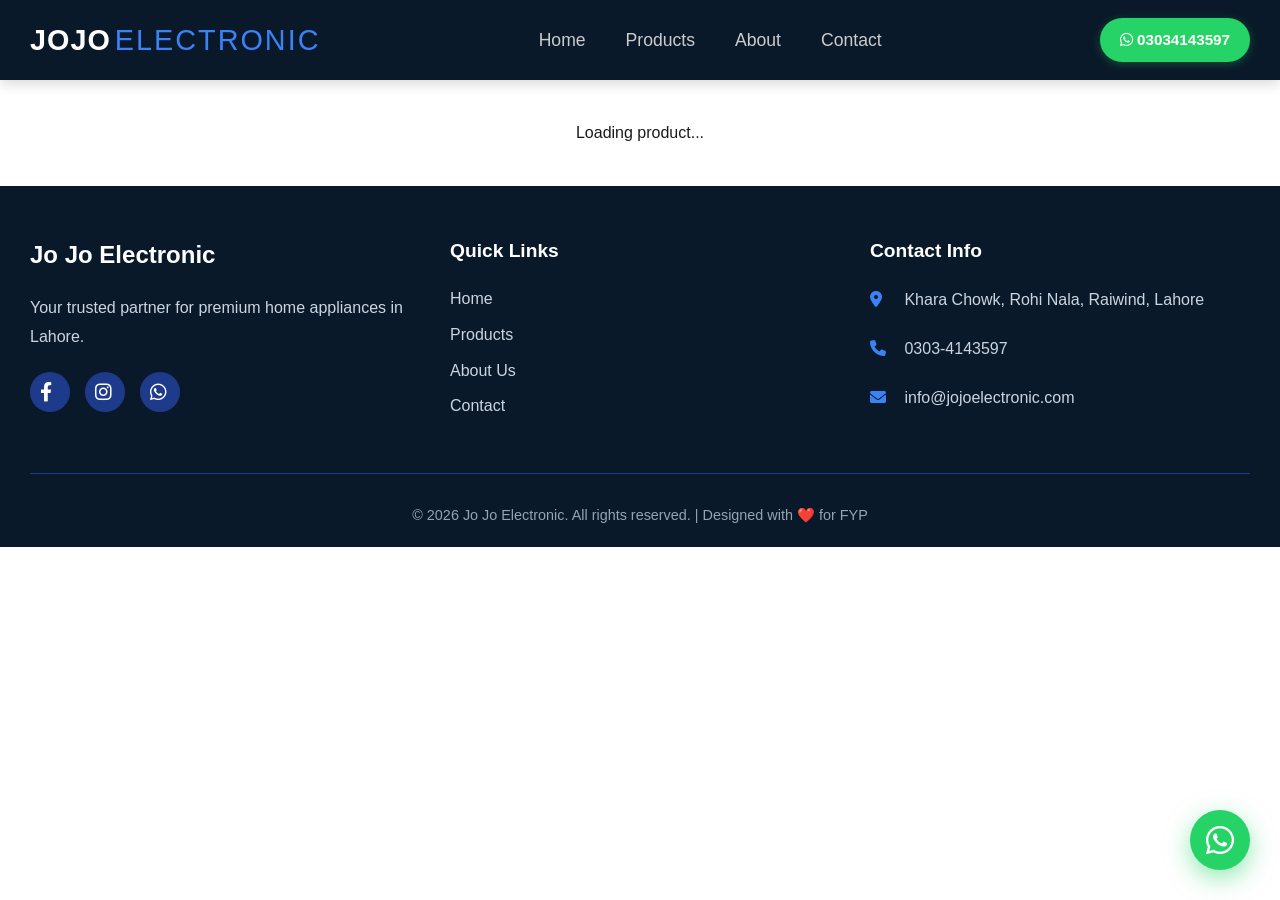
<file: product-detail.html>
<!DOCTYPE html>
<html lang="en">
<head>
    <meta charset="UTF-8">
    
    <meta name="viewport" content="width=device-width, initial-scale=1.0">
    <title>Product Details | Jo Jo Electronic Lahore</title>
    <link rel="stylesheet" href="https://cdnjs.cloudflare.com/ajax/libs/font-awesome/6.0.0/css/all.min.css">
    <link rel="stylesheet" href="css/style.css">
    <style>
        .product-detail-header { background: linear-gradient(135deg, #0A1929 0%, #1E3A8A 100%); padding: 40px 0; text-align: center; color: #FFFFFF; }
        .product-detail-header h1 { font-size: 2.5rem; margin-bottom: 10px; }
        .breadcrumb { color: #CBD5E1; font-size: 0.95rem; }
        .breadcrumb a { color: #3B82F6; text-decoration: none; }
        .breadcrumb a:hover { text-decoration: underline; }
        .product-detail-content { padding: 60px 0; background-color: #F8FAFC; }
        .product-detail-grid { display: grid; grid-template-columns: 1fr 1fr; gap: 50px; align-items: start; }
        .product-detail-image { background-color: #FFFFFF; border-radius: 16px; overflow: hidden; box-shadow: 0 10px 30px rgba(0,0,0,0.1); }
        .product-detail-image img { width: 100%; height: auto; display: block; }
        .product-detail-info { background-color: #FFFFFF; padding: 40px; border-radius: 16px; box-shadow: 0 10px 30px rgba(0,0,0,0.05); }
        .product-category-badge { display: inline-block; background-color: #0A1929; color: #FFFFFF; padding: 5px 15px; border-radius: 30px; font-size: 0.8rem; font-weight: 600; text-transform: uppercase; letter-spacing: 1px; margin-bottom: 20px; }
        .product-detail-name { font-size: 2.5rem; font-weight: 700; color: #0A1929; margin-bottom: 15px; line-height: 1.2; }
        .product-detail-price { font-size: 2.5rem; font-weight: 700; color: #1E3A8A; margin-bottom: 25px; }
        .product-detail-desc { font-size: 1.1rem; color: #475569; margin-bottom: 30px; line-height: 1.8; }
        .product-features { margin-bottom: 30px; }
        .product-features h4 { color: #0A1929; margin-bottom: 15px; font-size: 1.2rem; }
        .product-features ul { list-style: none; }
        .product-features li { padding: 8px 0; color: #475569; display: flex; align-items: center; gap: 10px; }
        .product-features li i { color: #25D366; font-size: 1.1rem; }
        .stock-status { margin-bottom: 30px; }
        .in-stock { color: #25D366; font-weight: 600; }
        .out-of-stock { color: #DC143C; font-weight: 600; }
        .product-detail-actions { display: flex; gap: 15px; flex-wrap: wrap; margin-bottom: 20px; }
        .btn-large { padding: 15px 30px; font-size: 1.1rem; }
        .btn-wa-large { background-color: #25D366; color: #FFFFFF; padding: 15px 30px; border-radius: 50px; font-size: 1.1rem; font-weight: 600; text-decoration: none; }
        .btn-order-now { background-color: #E67E22; color: #FFFFFF; padding: 15px 30px; border-radius: 50px; font-size: 1.1rem; font-weight: 600; cursor: pointer; border: none; }
        .btn-order-now:hover { background-color: #D35400; transform: translateY(-3px); }
        .not-found { text-align: center; padding: 80px 20px; }
        .not-found i { font-size: 5rem; color: #CBD5E1; margin-bottom: 20px; }
        .reviews-section { margin-top: 40px; padding: 30px; background: #FFFFFF; border-radius: 16px; box-shadow: 0 4px 15px rgba(0,0,0,0.05); }
        .reviews-section h3 { color: #0A1929; margin-bottom: 10px; font-size: 1.5rem; }
        .reviews-section h3 i { color: #FBBF24; margin-right: 8px; }
        .average-rating { display: flex; align-items: center; gap: 15px; margin-bottom: 25px; padding: 20px; background: #F8FAFC; border-radius: 12px; }
        .review-form-container { margin-bottom: 30px; padding: 25px; background: #F8FAFC; border-radius: 12px; border: 1px solid #E2E8F0; }
        .review-form-container h4 { color: #0A1929; margin-bottom: 15px; }
        .stars-input { display: flex; gap: 8px; margin-bottom: 15px; font-size: 2rem; cursor: pointer; }
        .stars-input i { color: #CBD5E1; transition: all 0.2s ease; }
        .stars-input i.active, .stars-input i:hover { color: #FBBF24; }
        .review-form-container input, .review-form-container textarea { width: 100%; padding: 12px 15px; margin-bottom: 12px; border: 1px solid #E2E8F0; border-radius: 10px; font-size: 1rem; font-family: inherit; }
        .review-form-container textarea { resize: vertical; min-height: 80px; }
        .btn-submit-review { background: linear-gradient(135deg, #3B82F6 0%, #1E3A8A 100%); color: #FFFFFF; padding: 12px 30px; border: none; border-radius: 50px; font-size: 1rem; font-weight: 600; cursor: pointer; }
        .review-success { display: none; background: #25D366; color: #FFFFFF; padding: 12px 20px; border-radius: 10px; text-align: center; margin-top: 10px; font-weight: 600; }
        .review-card { padding: 15px; margin-bottom: 15px; background: #F8FAFC; border-radius: 12px; border-left: 4px solid #3B82F6; }
        .review-header { display: flex; justify-content: space-between; align-items: center; margin-bottom: 8px; }
        .review-stars { color: #FBBF24; font-size: 0.9rem; }
        .review-name { font-weight: 600; color: #0A1929; }
        .review-text { color: #475569; font-size: 0.95rem; margin-top: 8px; }
        .review-date { color: #94A3B8; font-size: 0.8rem; margin-top: 8px; }
        .no-reviews { text-align: center; padding: 30px; color: #94A3B8; }
        .product-rating-mini { display: flex; align-items: center; gap: 5px; margin-bottom: 8px; }
        @media screen and (max-width: 768px) { 
            .product-detail-grid { grid-template-columns: 1fr; gap: 30px; } 
            .product-detail-header h1 { font-size: 1.8rem; } 
            .product-detail-info { padding: 25px; } 
            .product-detail-name { font-size: 1.8rem; } 
            .product-detail-price { font-size: 2rem; } 
            .product-detail-actions { flex-direction: column; } 
            .btn-large, .btn-wa-large, .btn-order-now { width: 100%; text-align: center; } 
            .stars-input { font-size: 1.6rem; } 
        }
    </style>
    <!-- SEO Meta Tags -->
<meta name="description" content="Jo Jo Electronic - Premium home appliances in Raiwind, Lahore. Authorized dealer of EcoStar, GREE, Waves. AC, Washing Machines, Refrigerators, LEDs, Fans & more. Free delivery within 5 KM.">
<meta name="keywords" content="electronics shop Raiwind, AC price Lahore, washing machine Raiwind, Jo Jo Electronic, EcoStar AC, GREE AC, Waves refrigerator, home appliances Lahore, electronics store near me">
<meta name="author" content="Jo Jo Electronic">
<meta name="robots" content="index, follow">
<meta name="language" content="English">

<!-- Open Graph (Social Media Preview) -->
<meta property="og:title" content="Jo Jo Electronic | Premium Home Appliances Raiwind Lahore">
<meta property="og:description" content="80+ premium home appliances. Free delivery within 5 KM. WhatsApp ordering available. Visit www.jojo-electronics.com">
<meta property="og:url" content="https://www.jojo-electronics.com">
<meta property="og:type" content="website">
<meta property="og:site_name" content="Jo Jo Electronic">
</head>
<body>

    <nav class="navbar">
        <div class="nav-container">
            <div class="nav-logo"><span class="logo-text">JOJO</span><span class="logo-text-light">ELECTRONIC</span></div>
            <ul class="nav-menu">
                <li class="nav-item"><a href="index.html" class="nav-link">Home</a></li>
                <li class="nav-item"><a href="products.html" class="nav-link">Products</a></li>
                <li class="nav-item"><a href="about.html" class="nav-link">About</a></li>
                <li class="nav-item"><a href="contact.html" class="nav-link">Contact</a></li>
            </ul>
            <div class="nav-contact"><a href="https://wa.me/923034143597" class="nav-wa-btn" target="_blank"><i class="fab fa-whatsapp"></i> 03034143597</a></div>
            <div class="nav-toggle"><span class="bar"></span><span class="bar"></span><span class="bar"></span></div>
        </div>
    </nav>

    <div id="productDetailContainer"></div>

    <footer class="footer">
        <div class="container">
            <div class="footer-content">
                <div class="footer-section"><h3>Jo Jo Electronic</h3><p>Your trusted partner for premium home appliances in Lahore.</p><div class="social-links"><a href="#"><i class="fab fa-facebook-f"></i></a><a href="#"><i class="fab fa-instagram"></i></a><a href="https://wa.me/923034143597" target="_blank"><i class="fab fa-whatsapp"></i></a></div></div>
                <div class="footer-section"><h4>Quick Links</h4><ul><li><a href="index.html">Home</a></li><li><a href="products.html">Products</a></li><li><a href="about.html">About Us</a></li><li><a href="contact.html">Contact</a></li></ul></div>
                <div class="footer-section"><h4>Contact Info</h4><p><i class="fas fa-map-marker-alt"></i> Khara Chowk, Rohi Nala, Raiwind, Lahore</p><p><i class="fas fa-phone"></i> 0303-4143597</p><p><i class="fas fa-envelope"></i> info@jojoelectronic.com</p></div>
            </div>
            <div class="footer-bottom"><p>&copy; 2026 Jo Jo Electronic. All rights reserved. | Designed with ❤️ for FYP</p></div>
        </div>
    </footer>

    <script>
        // ============ GOOGLE SHEETS LOADER ============
        const SHEET_CSV_URL = "https://docs.google.com/spreadsheets/d/e/2PACX-1vTQ4pFjV8_sxEoHJwBMDCaG2piPGMGwCJp89ptezovThZeF6QuNRNYtG9vdz1b4xQXIZf4MB6caCE7U/pub?gid=0&single=true&output=csv";
        
        let allProducts = [];
        let currentProductId = 0;
        let selectedRating = 0;

        async function loadProductDetail() {
            const urlParams = new URLSearchParams(window.location.search);
            const productId = parseInt(urlParams.get('id'));
            currentProductId = productId;
            const container = document.getElementById('productDetailContainer');
            if (!container) return;

            try {
                const response = await fetch(SHEET_CSV_URL);
                const text = await response.text();
                const rows = text.split('\n');
                allProducts = [];

                for (let i = 1; i < rows.length; i++) {
                    const line = rows[i].trim();
                    if (!line) continue;
                    const vals = [];
                    let current = '', inQ = false;
                    for (let c of line) {
                        if (c === '"') { inQ = !inQ; continue; }
                        if (c === ',' && !inQ) { vals.push(current.trim()); current = ''; continue; }
                        current += c;
                    }
                    vals.push(current.trim());
                    if (vals.length < 3 || !vals[0]) continue;

                    allProducts.push({
                        id: i,
                        name: vals[0],
                        category: vals[1] || 'Other',
                        price: parseInt((vals[2] || '0').replace(/[^0-9]/g, '')) || 0,
                        description: vals[3] || '',
                        image: vals[4] || 'no-image.jpg',
                        inStock: (vals[5] || '').toUpperCase() === 'TRUE'
                    });
                }

                const product = allProducts.find(p => p.id === productId);

                if (product) {
                    const imgSrc = (product.image && product.image.startsWith('http')) ? product.image : 'images/' + (product.image || 'no-image.jpg');
                    const features = product.description.split('•').filter(f => f.trim());

                    container.innerHTML = `
                        <section class="product-detail-header"><div class="container"><h1>${product.name}</h1><div class="breadcrumb"><a href="index.html">Home</a> / <a href="products.html">Products</a> / <span>${product.name}</span></div></div></section>
                        <section class="product-detail-content"><div class="container"><div class="product-detail-grid">
                            <div class="product-detail-image"><img src="${imgSrc}" alt="${product.name}" onerror="this.src='images/no-image.jpg'"></div>
                            <div class="product-detail-info">
                                <span class="product-category-badge">${product.category}</span>
                                <h2 class="product-detail-name">${product.name}</h2>
                                <p class="product-detail-price">Rs. ${(product.price||0).toLocaleString()}</p>
                                <div class="product-rating-mini" id="productRatingMini"></div>
                                <p class="product-detail-desc">${product.description}</p>
                                <div class="product-features"><h4><i class="fas fa-check-circle" style="color:#25D366;"></i> Key Features</h4><ul>${features.map(f => `<li><i class="fas fa-check"></i> ${f.trim()}</li>`).join('')}</ul></div>
                                <div class="stock-status">${product.inStock ? '<span class="in-stock"><i class="fas fa-check-circle"></i> In Stock</span>' : '<span class="out-of-stock"><i class="fas fa-times-circle"></i> Out of Stock</span>'}</div>
                                <div class="product-detail-actions">
                                    <a href="products.html" class="btn btn-primary btn-large"><i class="fas fa-arrow-left"></i> Back</a>
                                    <button onclick="handleOrder()" class="btn-order-now"><i class="fas fa-shopping-cart"></i> Order Now</button>
                                    <a href="https://wa.me/923034143597?text=I'm%20interested%20in%20${encodeURIComponent(product.name)}%20-%20Rs.%20${product.price}" class="btn-wa-large" target="_blank"><i class="fab fa-whatsapp"></i> WhatsApp</a>
                                </div>
                            </div>
                        </div>
                        <div class="reviews-section">
                            <h3><i class="fas fa-star"></i> Customer Reviews</h3>
                            <div class="average-rating" id="averageRating"></div>
                            <div class="review-form-container">
                                <h4>✍️ Write a Review</h4>
                                <div class="stars-input" id="starsInput">
                                    <i class="fas fa-star" data-star="1"></i><i class="fas fa-star" data-star="2"></i><i class="fas fa-star" data-star="3"></i><i class="fas fa-star" data-star="4"></i><i class="fas fa-star" data-star="5"></i>
                                </div>
                                <input type="text" id="reviewName" placeholder="Your Name *" required>
                                <textarea id="reviewText" placeholder="Share your experience..." required></textarea>
                                <button class="btn-submit-review" onclick="submitReview()"><i class="fas fa-paper-plane"></i> Submit Review</button>
                                <div class="review-success" id="reviewSuccess">✅ Review submitted!</div>
                            </div>
                            <div id="reviewsList"></div>
                        </div>
                        </div></section>
                    `;
                    setTimeout(() => loadReviews(productId), 300);
                } else {
                    container.innerHTML = `<section class="product-detail-content"><div class="container"><div class="not-found"><i class="fas fa-box-open"></i><h2>Product Not Found</h2><p>This product doesn't exist.</p><a href="products.html" class="btn btn-primary"><i class="fas fa-arrow-left"></i> Browse All Products</a></div></div></section>`;
                }
            } catch(e) {
                container.innerHTML = '<p style="text-align:center;padding:40px;">Loading product...</p>';
                setTimeout(loadProductDetail, 1000);
            }
        }

        function handleOrder() {
            const product = allProducts.find(p => p.id === currentProductId);
            if (!product) return;
            const heavyCategories = ['Air Conditioner', 'Washing Machine', 'Deep Freezer', 'Refrigerator', 'Home Appliance'];
            if (heavyCategories.includes(product.category) || product.price > 50000) {
                const modal = document.createElement('div');
                modal.style.cssText = 'position:fixed;top:0;left:0;width:100%;height:100%;background:rgba(0,0,0,0.85);z-index:9999;display:flex;align-items:center;justify-content:center;';
                modal.innerHTML = `<div style="background:#FFF;padding:40px;border-radius:16px;text-align:center;max-width:500px;margin:20px;"><i class="fas fa-box-open" style="font-size:4rem;color:#3B82F6;"></i><h2 style="color:#0A1929;">⚠️ Heavy/Expensive Item</h2><p style="color:#475569;margin:15px 0;">Please <strong>visit our shop</strong> for inspection.</p><div style="display:flex;gap:10px;justify-content:center;flex-wrap:wrap;"><a href="https://wa.me/923034143597?text=Visit%20for%20${encodeURIComponent(product.name)}" target="_blank" style="background:#25D366;color:#FFF;padding:12px 25px;border-radius:50px;text-decoration:none;font-weight:600;">Schedule Visit</a><button onclick="window.open('https://www.google.com/maps?q=Jo+Jo+Electronic+Khara+Chowk+Rohi+Nala+Raiwind+Lahore')" style="background:#3B82F6;color:#FFF;padding:12px 25px;border-radius:50px;border:none;cursor:pointer;font-weight:600;">Get Directions</button><button onclick="this.parentElement.parentElement.parentElement.remove()" style="background:#64748B;color:#FFF;padding:12px 25px;border-radius:50px;border:none;cursor:pointer;font-weight:600;">Close</button></div></div>`;
                document.body.appendChild(modal);
            } else {
                window.open(`https://wa.me/923034143597?text=Order:%20${encodeURIComponent(product.name)}%20-%20Rs.%20${product.price}`, '_blank');
            }
        }

        // Reviews
        document.addEventListener('click', function(e) {
            if (e.target.closest('#starsInput') && e.target.classList.contains('fa-star')) {
                selectedRating = parseInt(e.target.dataset.star);
                document.querySelectorAll('#starsInput i').forEach((s, i) => s.classList.toggle('active', i < selectedRating));
            }
        });

        function submitReview() {
            const name = document.getElementById('reviewName').value.trim();
            const text = document.getElementById('reviewText').value.trim();
            if (!name) { alert('Please enter your name.'); return; }
            if (selectedRating === 0) { alert('Please select a star rating.'); return; }
            if (!text) { alert('Please write a review.'); return; }
            const review = { productId: currentProductId, name, rating: selectedRating, text, date: new Date().toLocaleDateString('en-PK', { year: 'numeric', month: 'long', day: 'numeric' }) };
            const allReviews = JSON.parse(localStorage.getItem('jojo-reviews') || '{}');
            if (!allReviews[currentProductId]) allReviews[currentProductId] = [];
            allReviews[currentProductId].unshift(review);
            localStorage.setItem('jojo-reviews', JSON.stringify(allReviews));
            document.getElementById('reviewName').value = '';
            document.getElementById('reviewText').value = '';
            selectedRating = 0;
            document.querySelectorAll('#starsInput i').forEach(s => s.classList.remove('active'));
            const msg = document.getElementById('reviewSuccess');
            if (msg) { msg.style.display = 'block'; setTimeout(() => msg.style.display = 'none', 3000); }
            loadReviews(currentProductId);
        }

        function loadReviews(productId) {
            const allReviews = JSON.parse(localStorage.getItem('jojo-reviews') || '{}');
            const productReviews = allReviews[productId] || [];
            const reviewsList = document.getElementById('reviewsList');
            const averageRatingDiv = document.getElementById('averageRating');
            const productRatingMini = document.getElementById('productRatingMini');
            if (!reviewsList || !averageRatingDiv) return;
            let avg = 0;
            if (productReviews.length > 0) avg = (productReviews.reduce((s, r) => s + r.rating, 0) / productReviews.length).toFixed(1);
            averageRatingDiv.innerHTML = `<div style="font-size:3rem;font-weight:700;color:#0A1929;">${avg > 0 ? avg : '0.0'}</div><div><div style="color:#FBBF24;font-size:1.4rem;">${getStarsHTML(Math.round(avg))}</div><div style="color:#64748B;font-size:0.95rem;">${productReviews.length} review${productReviews.length !== 1 ? 's' : ''}</div></div>`;
            if (productRatingMini) productRatingMini.innerHTML = productReviews.length > 0 ? `<span style="color:#FBBF24;font-size:0.9rem;">${getStarsHTML(Math.round(avg))}</span><span style="color:#64748B;font-size:0.8rem;">(${productReviews.length})</span>` : '';
            reviewsList.innerHTML = productReviews.length === 0 ? '<div class="no-reviews"><i class="fas fa-comment-dots" style="font-size:3rem;color:#CBD5E1;margin-bottom:10px;"></i><p>No reviews yet.</p></div>' : productReviews.map(r => `<div class="review-card"><div class="review-header"><span class="review-name">${r.name}</span><span class="review-stars">${getStarsHTML(r.rating)}</span></div><p class="review-text">${r.text}</p><p class="review-date">📅 ${r.date}</p></div>`).join('');
        }

        function getStarsHTML(rating) {
            let stars = '';
            for (let i = 1; i <= 5; i++) stars += `<i class="fas fa-star" style="color:${i <= rating ? '#FBBF24' : '#CBD5E1'};"></i>`;
            return stars;
        }

        window.addEventListener('DOMContentLoaded', loadProductDetail);
    </script>

    <script>
        const navToggle = document.querySelector('.nav-toggle');
        const navMenu = document.querySelector('.nav-menu');
        const body = document.body;
        if (navToggle) { navToggle.addEventListener('click', () => { navMenu.classList.toggle('active'); navToggle.classList.toggle('active'); body.style.overflow = navMenu.classList.contains('active') ? 'hidden' : ''; }); }
        document.querySelectorAll('.nav-link').forEach(link => { link.addEventListener('click', () => { navMenu.classList.remove('active'); if (navToggle) navToggle.classList.remove('active'); body.style.overflow = ''; }); });
    </script>

    <button class="scroll-top-btn" id="scrollTopBtn" onclick="window.scrollTo({top:0,behavior:'smooth'})"><i class="fas fa-arrow-up"></i></button>
    <script>const scrollBtn=document.getElementById('scrollTopBtn');if(scrollBtn){window.addEventListener('scroll',()=>{if(window.scrollY>500)scrollBtn.classList.add('visible');else scrollBtn.classList.remove('visible');});}</script>

    <a href="https://wa.me/923034143597" target="_blank" class="whatsapp-float"><i class="fab fa-whatsapp"></i></a>
    <style>.whatsapp-float{position:fixed;bottom:30px;right:30px;width:60px;height:60px;background:#25D366;color:#FFF;border-radius:50%;font-size:2rem;display:flex;align-items:center;justify-content:center;text-decoration:none;box-shadow:0 8px 25px rgba(37,211,102,0.5);z-index:998}@media screen and (max-width:768px){.whatsapp-float{bottom:25px;right:20px;width:55px;height:55px;font-size:1.8rem}}</style>
<!-- Visitor Tracking -->
<script>
(function() {
    const today = new Date().toDateString();
    const data = JSON.parse(localStorage.getItem('jojo-website-stats') || '{}');
    if (data.date !== today) { data.date = today; data.visitors = 1; data.orders = data.orders || 0; }
    else { data.visitors = (data.visitors || 0) + 1; }
    localStorage.setItem('jojo-website-stats', JSON.stringify(data));
})();
</script>
<!-- Order Tracking -->
<script>
function trackOrder() {
    const today = new Date().toDateString();
    const data = JSON.parse(localStorage.getItem('jojo-website-stats') || '{}');
    if (data.date !== today) { data.date = today; data.visitors = data.visitors || 0; data.orders = 1; }
    else { data.orders = (data.orders || 0) + 1; }
    localStorage.setItem('jojo-website-stats', JSON.stringify(data));
}
</script>
</body>
</html>
</file>
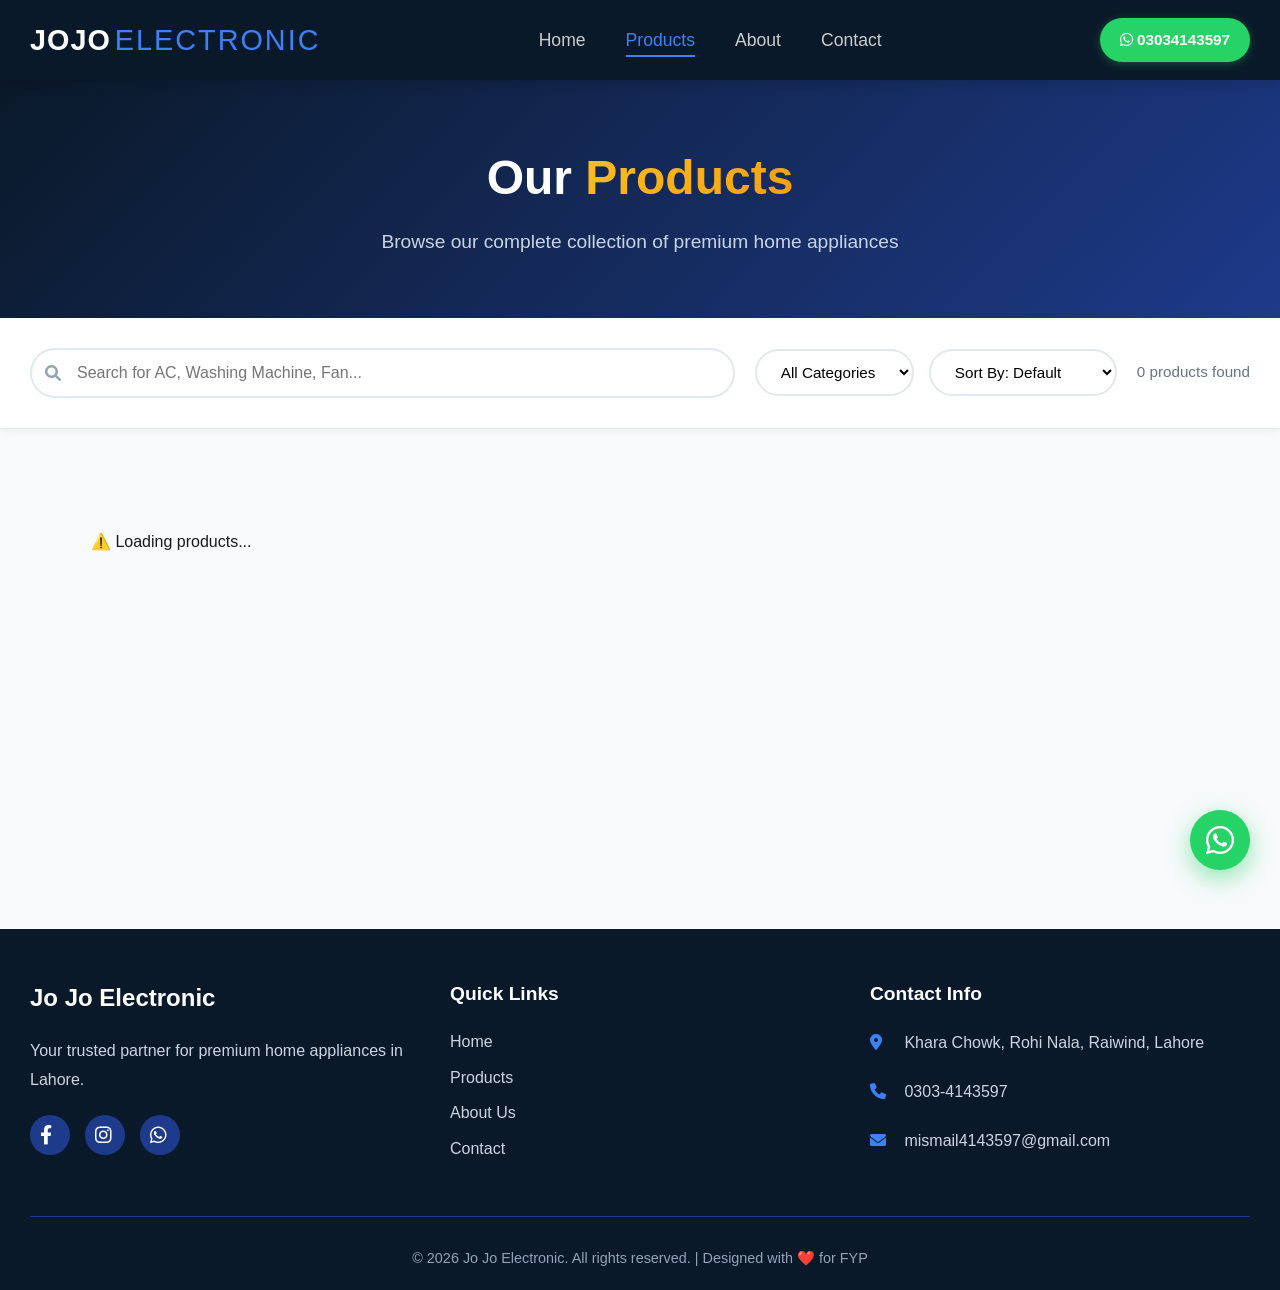
<file: products.html>
<!DOCTYPE html>
<html lang="en">
<head>
    <meta charset="UTF-8">
    <meta name="viewport" content="width=device-width, initial-scale=1.0">
    <title>All Products | Jo Jo Electronic Lahore</title>
    <link rel="stylesheet" href="https://cdnjs.cloudflare.com/ajax/libs/font-awesome/6.0.0/css/all.min.css">
    <link rel="stylesheet" href="css/style.css">
    <style>
        .products-page-header { background: linear-gradient(135deg, #0A1929 0%, #1E3A8A 100%); padding: 60px 0; text-align: center; color: #FFFFFF; }
        .products-page-header h1 { font-size: 3rem; margin-bottom: 10px; }
        .products-page-header p { font-size: 1.2rem; color: #CBD5E1; }
        .filter-bar { background-color: #FFFFFF; padding: 30px 0; border-bottom: 1px solid #E2E8F0; position: sticky; top: 80px; z-index: 100; box-shadow: 0 2px 10px rgba(0,0,0,0.05); }
        .filter-container { max-width: 1300px; margin: 0 auto; padding: 0 30px; display: flex; flex-wrap: wrap; gap: 20px; align-items: center; justify-content: space-between; }
        .search-wrapper { flex: 2; min-width: 280px; position: relative; }
        .search-wrapper i { position: absolute; left: 15px; top: 50%; transform: translateY(-50%); color: #94A3B8; }
        .search-input { width: 100%; padding: 14px 20px 14px 45px; border: 2px solid #E2E8F0; border-radius: 50px; font-size: 1rem; transition: all 0.3s ease; }
        .search-input:focus { outline: none; border-color: #3B82F6; box-shadow: 0 0 0 3px rgba(59,130,246,0.1); }
        .filter-controls { display: flex; gap: 15px; flex-wrap: wrap; }
        .filter-select { padding: 12px 20px; border: 2px solid #E2E8F0; border-radius: 50px; font-size: 0.95rem; background-color: #FFFFFF; cursor: pointer; transition: all 0.3s ease; }
        .filter-select:focus { outline: none; border-color: #3B82F6; }
        .results-count { color: #64748B; font-size: 0.95rem; }
        .all-products { padding: 60px 0; background-color: #F8FAFC; min-height: 500px; }
        .no-results { text-align: center; padding: 60px 20px; color: #64748B; }
        .no-results i { font-size: 4rem; color: #CBD5E1; margin-bottom: 20px; }
        .product-card { background: linear-gradient(145deg, #FFFFFF 0%, #F8FAFC 100%); border: 1px solid #E2E8F0; transition: all 0.5s cubic-bezier(0.175,0.885,0.32,1.275); position: relative; z-index: 1; }
        .product-card::before { content: ''; position: absolute; top: 0; left: 0; width: 100%; height: 100%; background: linear-gradient(135deg, #0F172A 0%, #334155 50%, #38BDF8 100%); opacity: 0; z-index: -1; transition: opacity 0.5s ease; border-radius: 16px; }
        .product-card:hover { transform: translateY(-15px) scale(1.03); box-shadow: 0 30px 60px rgba(15,23,42,0.4); border-color: transparent; }
        .product-card:hover::before { opacity: 1; }
        .product-card:hover .product-name { color: #FFFFFF; transition: color 0.4s ease; }
        .product-card:hover .product-price { color: #38BDF8; transition: color 0.4s ease; }
        .product-card:hover .product-desc { color: #CBD5E1; transition: color 0.4s ease; }
        .product-card:hover .product-category { background-color: #38BDF8; color: #0F172A; font-weight: 700; transition: all 0.4s ease; }
        .product-card:hover .btn-small { background-color: #38BDF8; color: #0F172A; font-weight: 700; box-shadow: 0 4px 15px rgba(56,189,248,0.4); }
        .product-card:hover .btn-wa-small { background-color: #25D366; box-shadow: 0 4px 15px rgba(37,211,102,0.4); }
        .product-card::after { content: ''; position: absolute; top: -3px; left: -3px; right: -3px; bottom: -3px; background: linear-gradient(45deg, #0F172A, #38BDF8, #0F172A, #38BDF8); border-radius: 18px; z-index: -2; opacity: 0; transition: opacity 0.5s ease; }
        .product-card:hover::after { opacity: 1; animation: border-glow-dark 2s linear infinite; }
        @keyframes border-glow-dark { 0% { filter: hue-rotate(0deg); } 100% { filter: hue-rotate(360deg); } }
        @media screen and (max-width: 768px) { .products-page-header h1 { font-size: 2rem; } .filter-container { flex-direction: column; align-items: stretch; } .filter-controls { justify-content: space-between; } .filter-select { flex: 1; } }
    </style>
    <!-- SEO Meta Tags -->
<meta name="description" content="Jo Jo Electronic - Premium home appliances in Raiwind, Lahore. Authorized dealer of EcoStar, GREE, Waves. AC, Washing Machines, Refrigerators, LEDs, Fans & more. Free delivery within 5 KM.">
<meta name="keywords" content="electronics shop Raiwind, AC price Lahore, washing machine Raiwind, Jo Jo Electronic, EcoStar AC, GREE AC, Waves refrigerator, home appliances Lahore, electronics store near me">
<meta name="author" content="Jo Jo Electronic">
<meta name="robots" content="index, follow">
<meta name="language" content="English">

<!-- Open Graph (Social Media Preview) -->
<meta property="og:title" content="Jo Jo Electronic | Premium Home Appliances Raiwind Lahore">
<meta property="og:description" content="80+ premium home appliances. Free delivery within 5 KM. WhatsApp ordering available. Visit www.jojo-electronics.com">
<meta property="og:url" content="https://www.jojo-electronics.com">
<meta property="og:type" content="website">
<meta property="og:site_name" content="Jo Jo Electronic">
</head>
<body>

    <nav class="navbar">
        <div class="nav-container">
            <div class="nav-logo"><span class="logo-text">JOJO</span><span class="logo-text-light">ELECTRONIC</span></div>
            <ul class="nav-menu">
                <li class="nav-item"><a href="index.html" class="nav-link">Home</a></li>
                <li class="nav-item"><a href="products.html" class="nav-link active">Products</a></li>
                <li class="nav-item"><a href="about.html" class="nav-link">About</a></li>
                <li class="nav-item"><a href="contact.html" class="nav-link">Contact</a></li>
            </ul>
            <div class="nav-contact"><a href="https://wa.me/923034143597" class="nav-wa-btn" target="_blank"><i class="fab fa-whatsapp"></i> 03034143597</a></div>
            <div class="nav-toggle"><span class="bar"></span><span class="bar"></span><span class="bar"></span></div>
        </div>
    </nav>

    <section class="products-page-header">
        <div class="container"><h1>Our <span class="highlight">Products</span></h1><p>Browse our complete collection of premium home appliances</p></div>
    </section>

    <div class="filter-bar">
        <div class="filter-container">
            <div class="search-wrapper"><i class="fas fa-search"></i><input type="text" id="searchInput" class="search-input" placeholder="Search for AC, Washing Machine, Fan..."></div>
            <div class="filter-controls">
                <select id="categoryFilter" class="filter-select"><option value="all">All Categories</option></select>
                <select id="sortFilter" class="filter-select">
                    <option value="default">Sort By: Default</option>
                    <option value="price-low">Price: Low to High</option>
                    <option value="price-high">Price: High to Low</option>
                    <option value="name-asc">Name: A to Z</option>
                    <option value="name-desc">Name: Z to A</option>
                </select>
            </div>
            <div class="results-count"><span id="resultsCount">0</span> products found</div>
        </div>
    </div>

    <section class="all-products">
        <div class="container"><div class="products-grid" id="productsGrid"></div></div>
    </section>

    <footer class="footer">
        <div class="container">
            <div class="footer-content">
                <div class="footer-section"><h3>Jo Jo Electronic</h3><p>Your trusted partner for premium home appliances in Lahore.</p><div class="social-links"><a href="https://www.facebook.com/share/1BLVwBuJ6E/"><i class="fab fa-facebook-f"></i></a><a href="https://www.instagram.com/jojoelectronics_official?igsh=cTJnZ3c0MmF6MTF6"><i class="fab fa-instagram"></i></a><a href="https://wa.me/923034143597" target="_blank"><i class="fab fa-whatsapp"></i></a></div></div>
                <div class="footer-section"><h4>Quick Links</h4><ul><li><a href="index.html">Home</a></li><li><a href="products.html">Products</a></li><li><a href="about.html">About Us</a></li><li><a href="contact.html">Contact</a></li></ul></div>
                <div class="footer-section"><h4>Contact Info</h4><p><i class="fas fa-map-marker-alt"></i> Khara Chowk, Rohi Nala, Raiwind, Lahore</p><p><i class="fas fa-phone"></i> 0303-4143597</p><p><i class="fas fa-envelope"></i> mismail4143597@gmail.com</p></div>
            </div>
            <div class="footer-bottom"><p>&copy; 2026 Jo Jo Electronic. All rights reserved. | Designed with ❤️ for FYP</p></div>
        </div>
    </footer>

    <script>
        // ============ GOOGLE SHEETS LOADER ============
        const SHEET_CSV_URL = "https://docs.google.com/spreadsheets/d/e/2PACX-1vTQ4pFjV8_sxEoHJwBMDCaG2piPGMGwCJp89ptezovThZeF6QuNRNYtG9vdz1b4xQXIZf4MB6caCE7U/pub?gid=0&single=true&output=csv";
        
        let allProducts = [];
        let currentProducts = [];
        let allCategories = new Set();

        async function fetchProducts() {
            try {
                const response = await fetch(SHEET_CSV_URL);
                const text = await response.text();
                const rows = text.split('\n');
                
                allProducts = [];
                allCategories = new Set();
                
                for (let i = 1; i < rows.length; i++) {
                    const line = rows[i].trim();
                    if (!line) continue;
                    
                    // Simple CSV parse
                    const vals = [];
                    let current = '', inQ = false;
                    for (let c of line) {
                        if (c === '"') { inQ = !inQ; continue; }
                        if (c === ',' && !inQ) { vals.push(current.trim()); current = ''; continue; }
                        current += c;
                    }
                    vals.push(current.trim());
                    
                    if (vals.length < 3 || !vals[0]) continue;
                    
                    allProducts.push({
                        id: i,
                        name: vals[0],
                        category: vals[1] || 'Other',
                        price: parseInt((vals[2] || '0').replace(/[^0-9]/g, '')) || 0,
                        description: vals[3] || '',
                        image: vals[4] || 'no-image.jpg',
                        inStock: (vals[5] || '').toUpperCase() === 'TRUE'
                    });
                    
                    if (vals[1]) allCategories.add(vals[1]);
                }
                
                // Fill category dropdown
                const catSelect = document.getElementById('categoryFilter');
                catSelect.innerHTML = '<option value="all">All Categories</option>';
                [...allCategories].sort().forEach(cat => {
                    catSelect.innerHTML += `<option value="${cat}">${cat}</option>`;
                });
                
                currentProducts = [...allProducts];
                renderProducts(allProducts);
                
            } catch(e) {
                document.getElementById('productsGrid').innerHTML = '<p style="text-align:center;padding:40px;">⚠️ Loading products...</p>';
                setTimeout(fetchProducts, 2000);
            }
        }
        
        // ============ RENDER ============
        function renderProducts(list) {
            const grid = document.getElementById('productsGrid');
            const count = document.getElementById('resultsCount');
            
            if (!list || list.length === 0) {
                grid.innerHTML = '<div class="no-results" style="grid-column:1/-1;"><i class="fas fa-search"></i><h3>No products found</h3></div>';
                count.textContent = '0';
                return;
            }
            
            let html = '';
            list.forEach(p => {
                const img = (p.image && p.image.startsWith('http')) ? p.image : 'images/' + (p.image || 'no-image.jpg');
                html += `<div class="product-card"><div class="product-image"><img src="${img}" alt="${p.name}" onerror="this.src='images/no-image.jpg'"><span class="product-category">${p.category}</span></div><div class="product-info"><h3 class="product-name">${p.name}</h3><p class="product-price">Rs. ${(p.price||0).toLocaleString()}</p><p class="product-desc">${p.description||''}</p><div class="product-actions"><a href="product-detail.html?id=${p.id}" class="btn btn-primary btn-small">View Details</a><a href="https://wa.me/923034143597" class="btn-wa-small" target="_blank"><i class="fab fa-whatsapp"></i> Inquire</a></div></div></div>`;
            });
            grid.innerHTML = html;
            count.textContent = list.length;
        }
        
        // ============ SEARCH / FILTER / SORT ============
        function doSearch(q) {
            if (!q) return [...currentProducts];
            q = q.toLowerCase();
            return currentProducts.filter(p => (p.name||'').toLowerCase().includes(q) || (p.category||'').toLowerCase().includes(q));
        }
        function doFilter(list, cat) {
            return cat === 'all' ? [...list] : list.filter(p => p.category === cat);
        }
        function doSort(list, sort) {
            const s = [...list];
            if (sort === 'price-low') return s.sort((a,b) => (a.price||0)-(b.price||0));
            if (sort === 'price-high') return s.sort((a,b) => (b.price||0)-(a.price||0));
            if (sort === 'name-asc') return s.sort((a,b) => (a.name||'').localeCompare(b.name||''));
            if (sort === 'name-desc') return s.sort((a,b) => (b.name||'').localeCompare(a.name||''));
            return s;
        }
        function update() {
            let r = doSearch(document.getElementById('searchInput').value);
            r = doFilter(r, document.getElementById('categoryFilter').value);
            r = doSort(r, document.getElementById('sortFilter').value);
            renderProducts(r);
        }
        
        document.getElementById('searchInput').addEventListener('input', update);
        document.getElementById('categoryFilter').addEventListener('change', update);
        document.getElementById('sortFilter').addEventListener('change', update);
        
        // START
        fetchProducts();
    </script>

    <script>
        const navToggle = document.querySelector('.nav-toggle');
        const navMenu = document.querySelector('.nav-menu');
        const body = document.body;
        if (navToggle) { navToggle.addEventListener('click', () => { navMenu.classList.toggle('active'); navToggle.classList.toggle('active'); body.style.overflow = navMenu.classList.contains('active') ? 'hidden' : ''; }); }
        document.querySelectorAll('.nav-link').forEach(link => { link.addEventListener('click', () => { navMenu.classList.remove('active'); if (navToggle) navToggle.classList.remove('active'); body.style.overflow = ''; }); });
    </script>

    <button class="scroll-top-btn" id="scrollTopBtn" onclick="window.scrollTo({top:0,behavior:'smooth'})"><i class="fas fa-arrow-up"></i></button>
    <script>const scrollBtn=document.getElementById('scrollTopBtn');if(scrollBtn){window.addEventListener('scroll',()=>{if(window.scrollY>500)scrollBtn.classList.add('visible');else scrollBtn.classList.remove('visible');});}</script>

    <a href="https://wa.me/923034143597" target="_blank" class="whatsapp-float"><i class="fab fa-whatsapp"></i></a>
    <style>.whatsapp-float{position:fixed;bottom:30px;right:30px;width:60px;height:60px;background:#25D366;color:#FFF;border-radius:50%;font-size:2rem;display:flex;align-items:center;justify-content:center;text-decoration:none;box-shadow:0 8px 25px rgba(37,211,102,0.5);z-index:998}@media screen and (max-width:768px){.whatsapp-float{bottom:25px;right:20px;width:55px;height:55px;font-size:1.8rem}}</style>
<!-- Visitor Tracking -->
<script>
(function() {
    const today = new Date().toDateString();
    const data = JSON.parse(localStorage.getItem('jojo-website-stats') || '{}');
    if (data.date !== today) { data.date = today; data.visitors = 1; data.orders = data.orders || 0; }
    else { data.visitors = (data.visitors || 0) + 1; }
    localStorage.setItem('jojo-website-stats', JSON.stringify(data));
})();
</script>


</body>
</html>
</file>
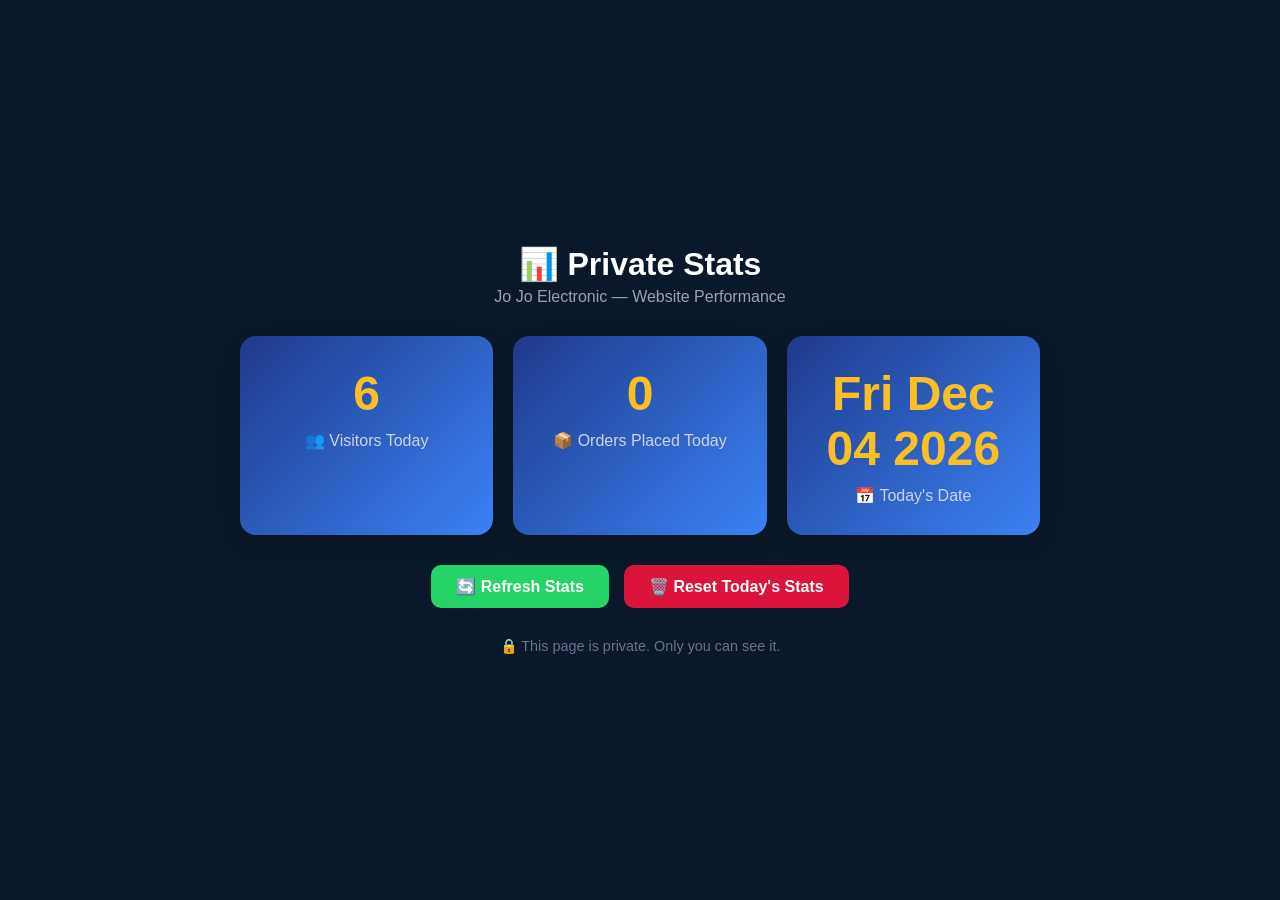
<file: stats.html>
<!DOCTYPE html>
<html lang="en">
<head>
    <meta charset="UTF-8">
    <meta name="viewport" content="width=device-width, initial-scale=1.0">
    <title>Private Stats | Jo Jo Electronic</title>
    <meta name="robots" content="noindex, nofollow">
    <style>
        * { margin: 0; padding: 0; box-sizing: border-box; }
        body { font-family: 'Segoe UI', sans-serif; background: #0A1929; color: #FFF; text-align: center; padding: 40px; min-height: 100vh; display: flex; flex-direction: column; align-items: center; justify-content: center; }
        h1 { font-size: 2rem; margin-bottom: 5px; }
        .subtitle { color: #94A3B8; margin-bottom: 30px; }
        .stats-grid { display: grid; grid-template-columns: repeat(3, 1fr); gap: 20px; max-width: 800px; width: 100%; margin-bottom: 30px; }
        .stat-card { background: linear-gradient(135deg, #1E3A8A, #3B82F6); padding: 30px 20px; border-radius: 16px; box-shadow: 0 8px 25px rgba(0,0,0,0.2); }
        .stat-card h2 { font-size: 3rem; color: #FBBF24; margin-bottom: 10px; font-weight: 800; }
        .stat-card p { color: #CBD5E1; font-size: 1rem; font-weight: 500; }
        .btn-group { display: flex; gap: 15px; flex-wrap: wrap; justify-content: center; }
        .btn { padding: 12px 25px; border-radius: 10px; cursor: pointer; font-size: 1rem; font-weight: 600; border: none; transition: all 0.3s; }
        .btn-refresh { background: #25D366; color: #FFF; }
        .btn-refresh:hover { background: #20BA5A; transform: translateY(-2px); }
        .btn-reset { background: #DC143C; color: #FFF; }
        .btn-reset:hover { background: #B22222; transform: translateY(-2px); }
        .footer-note { margin-top: 30px; color: #64748B; font-size: 0.9rem; }
        @media screen and (max-width: 600px) { .stats-grid { grid-template-columns: 1fr; } h1 { font-size: 1.5rem; } .stat-card h2 { font-size: 2.5rem; } }
    </style>
</head>
<body>

    <h1>📊 Private Stats</h1>
    <p class="subtitle">Jo Jo Electronic — Website Performance</p>

    <div class="stats-grid">
        <div class="stat-card">
            <h2 id="visitors">0</h2>
            <p>👥 Visitors Today</p>
        </div>
        <div class="stat-card">
            <h2 id="orders">0</h2>
            <p>📦 Orders Placed Today</p>
        </div>
        <div class="stat-card">
            <h2 id="todayDate">—</h2>
            <p>📅 Today's Date</p>
        </div>
    </div>

    <div class="btn-group">
        <button class="btn btn-refresh" onclick="location.reload()">🔄 Refresh Stats</button>
        <button class="btn btn-reset" onclick="resetStats()">🗑️ Reset Today's Stats</button>
    </div>

    <p class="footer-note">🔒 This page is private. Only you can see it.</p>

    <script>
        function loadStats() {
            const today = new Date().toDateString();
            const data = JSON.parse(localStorage.getItem('jojo-website-stats') || '{}');
            
            if (data.date !== today) {
                data.date = today;
                data.visitors = 0;
                data.orders = 0;
                localStorage.setItem('jojo-website-stats', JSON.stringify(data));
            }
            
            document.getElementById('visitors').textContent = (data.visitors || 0).toLocaleString();
            document.getElementById('orders').textContent = (data.orders || 0).toLocaleString();
            document.getElementById('todayDate').textContent = today;
        }
        
        function resetStats() {
            if (confirm('⚠️ Reset today\'s stats to zero?')) {
                const today = new Date().toDateString();
                localStorage.setItem('jojo-website-stats', JSON.stringify({ date: today, visitors: 0, orders: 0 }));
                location.reload();
            }
        }
        
        window.addEventListener('load', loadStats);
    </script>

</body>
</html>
</file>
<file: css/style.css>
/* ==================== JO JO ELECTRONIC - MAIN STYLES ==================== */
/* Light & Elegant Design - Fully Responsive */
/* Version: Final - Error Free */

* {
    margin: 0;
    padding: 0;
    box-sizing: border-box;
}

body {
    font-family: 'Segoe UI', 'Poppins', 'Inter', sans-serif;
    background-color: #FFFFFF;
    color: #1A1A1A;
    line-height: 1.6;
    overflow-x: hidden;
}

html { scroll-behavior: smooth; }

/* ==================== NAVBAR ==================== */
.navbar {
    background-color: #0A1929;
    height: 80px;
    display: flex;
    align-items: center;
    position: sticky;
    top: 0;
    z-index: 1000;
    box-shadow: 0 4px 12px rgba(0, 0, 0, 0.15);
}

.nav-container {
    max-width: 1300px;
    margin: 0 auto;
    padding: 0 30px;
    display: flex;
    justify-content: space-between;
    align-items: center;
    width: 100%;
}

.nav-logo { display: flex; align-items: baseline; gap: 4px; }
.logo-text { color: #FFFFFF; font-size: 1.8rem; font-weight: 700; letter-spacing: 1px; }
.logo-text-light { color: #3B82F6; font-size: 1.8rem; font-weight: 300; letter-spacing: 2px; }

.nav-menu { display: flex; list-style: none; gap: 40px; }

.nav-link {
    color: #CCCCCC; text-decoration: none; font-size: 1.1rem; font-weight: 500;
    transition: color 0.3s ease; padding-bottom: 5px; border-bottom: 2px solid transparent;
}
.nav-link:hover { color: #FFFFFF; }
.nav-link.active { color: #3B82F6; border-bottom: 2px solid #3B82F6; }

.nav-wa-btn {
    background-color: #25D366; color: #FFFFFF; text-decoration: none; padding: 10px 20px;
    border-radius: 50px; font-weight: 600; font-size: 0.95rem; transition: all 0.3s ease;
    display: inline-block; box-shadow: 0 2px 8px rgba(37, 211, 102, 0.3);
}
.nav-wa-btn:hover { background-color: #20BA5A; transform: translateY(-2px); box-shadow: 0 4px 12px rgba(37, 211, 102, 0.4); }

.nav-toggle { display: none; flex-direction: column; cursor: pointer; padding: 10px; margin-right: -10px; }

.bar {
    width: 25px; height: 3px; background-color: #FFFFFF; margin: 3px 0;
    transition: 0.3s; border-radius: 5px;
}

.nav-toggle.active .bar:nth-child(1) { transform: rotate(45deg) translate(5px, 5px); }
.nav-toggle.active .bar:nth-child(2) { opacity: 0; }
.nav-toggle.active .bar:nth-child(3) { transform: rotate(-45deg) translate(7px, -7px); }

/* ==================== OFFER BANNER ==================== */
.offer-banner {
    background-color: #F8FAFC; color: #0A1929; border-bottom: 1px solid #E2E8F0;
    border-left: 4px solid #1E3A8A; padding: 12px 20px; display: flex;
    justify-content: center; align-items: center; gap: 10px; position: relative; z-index: 1001;
}
.offer-content { display: flex; align-items: center; gap: 18px; flex-wrap: wrap; justify-content: center; }
.offer-icon { font-size: 1.2rem; }
.offer-text { font-size: 0.95rem; color: #475569; }
.offer-text strong { color: #0A1929; }
.offer-countdown {
    background-color: #FFFFFF; padding: 5px 15px; border-radius: 30px;
    font-size: 0.9rem; color: #1E3A8A; border: 1px solid #E2E8F0;
}
.offer-countdown strong { font-weight: 700; letter-spacing: 0.5px; color: #0F172A; }
.offer-close {
    background: none; border: none; color: #94A3B8; font-size: 1.2rem;
    cursor: pointer; padding: 0 5px; transition: color 0.3s;
}
.offer-close:hover { color: #DC143C; }

/* ==================== HERO SECTION ==================== */
.hero {
    height: 90vh; min-height: 600px;
    background: linear-gradient(135deg, #0A1929 0%, #1E3A8A 40%, #3B82F6 100%);
    position: relative; display: flex; align-items: center; justify-content: center; text-align: center;
}
.hero-overlay { display: none; }
.hero-content {
    position: relative; z-index: 2; max-width: 900px; padding: 0 30px;
    color: #FFFFFF; animation: float 6s ease-in-out infinite;
}
.hero-title {
    font-size: 3.5rem; font-weight: 700; margin-bottom: 20px; line-height: 1.2;
    color: #FFFFFF; text-shadow: 0 4px 20px rgba(0, 0, 0, 0.3);
}
.highlight {
    background: linear-gradient(135deg, #FBBF24 0%, #F59E0B 100%);
    -webkit-background-clip: text; -webkit-text-fill-color: transparent; background-clip: text;
    display: inline-block; font-weight: 800;
}
.hero-subtitle { font-size: 1.5rem; font-weight: 400; margin-bottom: 15px; color: #E2E8F0; }
.hero-description { font-size: 1.2rem; margin-bottom: 35px; color: #CBD5E1; letter-spacing: 2px; }
.hero-buttons { display: flex; gap: 20px; justify-content: center; flex-wrap: wrap; }

.btn {
    padding: 15px 35px; font-size: 1.1rem; font-weight: 600; text-decoration: none;
    border-radius: 50px; transition: all 0.3s ease; display: inline-block; cursor: pointer;
}
.btn-primary { background-color: #FFFFFF; color: #0A1929; box-shadow: 0 4px 15px rgba(255, 255, 255, 0.3); }
.btn-primary:hover { background-color: #F8FAFC; transform: translateY(-3px); box-shadow: 0 8px 25px rgba(255, 255, 255, 0.4); }
.btn-outline { background-color: transparent; color: #FFFFFF; border: 2px solid #FFFFFF; }
.btn-outline:hover { background-color: #FFFFFF; color: #0A1929; transform: translateY(-3px); }

/* ==================== HERO PARTICLES ==================== */
.hero::before {
    content: ''; position: absolute; top: 0; left: 0; width: 100%; height: 100%;
    background-image: 
        radial-gradient(2px 2px at 20% 30%, rgba(255,255,255,0.2), transparent),
        radial-gradient(2px 2px at 40% 70%, rgba(255,255,255,0.2), transparent),
        radial-gradient(2px 2px at 80% 50%, rgba(255,255,255,0.2), transparent),
        radial-gradient(2px 2px at 10% 80%, rgba(255,255,255,0.2), transparent),
        radial-gradient(2px 2px at 70% 40%, rgba(255,255,255,0.2), transparent),
        radial-gradient(2px 2px at 90% 90%, rgba(255,255,255,0.2), transparent),
        radial-gradient(2px 2px at 30% 60%, rgba(255,255,255,0.2), transparent);
    background-size: 200% 200%; animation: particles 20s linear infinite; z-index: 1; pointer-events: none;
}
@keyframes particles {
    0% { background-position: 0% 0%; }
    100% { background-position: 100% 100%; }
}
@keyframes float {
    0%, 100% { transform: translateY(0px); }
    50% { transform: translateY(-20px); }
}

/* ==================== FEATURED PRODUCTS SECTION ==================== */
.featured-products { padding: 80px 0; background-color: #F8FAFC; }
.container { max-width: 1300px; margin: 0 auto; padding: 0 30px; }
.section-header { text-align: center; margin-bottom: 50px; }
.section-title { font-size: 2.8rem; font-weight: 700; color: #0A1929; margin-bottom: 10px; }
.section-title .highlight {
    background: linear-gradient(135deg, #1E3A8A 0%, #3B82F6 100%);
    -webkit-background-clip: text; -webkit-text-fill-color: transparent; background-clip: text;
}
.section-subtitle { font-size: 1.2rem; color: #64748B; }
.products-grid { display: grid; grid-template-columns: repeat(4, 1fr); gap: 30px; margin-bottom: 50px; }

/* ==================== PRODUCT CARD ==================== */
.product-card {
    background-color: #FFFFFF; border-radius: 16px; overflow: hidden;
    box-shadow: 0 2px 10px rgba(0, 0, 0, 0.04); transition: all 0.35s ease;
    position: relative; border: 1px solid #F1F5F9;
}
.product-card:hover { transform: translateY(-10px); box-shadow: 0 20px 40px rgba(0, 0, 0, 0.1); border-color: #3B82F6; }
.product-card::after {
    content: ''; position: absolute; bottom: 0; left: 0; width: 100%; height: 4px;
    background: linear-gradient(90deg, #3B82F6, #1E3A8A); transform: scaleX(0); transition: transform 0.4s ease;
}
.product-card:hover::after { transform: scaleX(1); }

.product-image {
    position: relative; height: 220px; overflow: hidden; background-color: #F8FAFC;
    display: flex; align-items: center; justify-content: center;
}
.product-image img {
    width: 100%; height: 100%; object-fit: contain; padding: 10px; transition: transform 0.5s ease;
}
.product-card:hover .product-image img { transform: scale(1.08); }

.product-category {
    position: absolute; top: 15px; left: 15px; background-color: #0A1929; color: #FFFFFF;
    padding: 5px 12px; border-radius: 30px; font-size: 0.7rem; font-weight: 600;
    text-transform: uppercase; letter-spacing: 1px; transition: all 0.3s ease;
}
.product-card:hover .product-category { background-color: #3B82F6; }

.product-info { padding: 20px; }
.product-name {
    font-size: 1rem; font-weight: 600; color: #0A1929; margin-bottom: 8px;
    transition: color 0.3s ease; white-space: normal; word-wrap: break-word;
    overflow: hidden; text-overflow: ellipsis; white-space: nowrap;
}
.product-card:hover .product-name { color: #1E3A8A; }
.product-price { font-size: 1.3rem; font-weight: 700; color: #1E3A8A; margin-bottom: 8px; }
.product-desc {
    font-size: 0.85rem; color: #64748B; margin-bottom: 18px;
    overflow: hidden; text-overflow: ellipsis; white-space: nowrap;
}
.product-actions { display: flex; gap: 10px; align-items: center; flex-wrap: wrap; }

.btn-small {
    padding: 8px 16px; font-size: 0.85rem; background-color: #1E3A8A; color: #FFFFFF; transition: all 0.3s ease;
}
.btn-small:hover { background-color: #3B82F6; transform: translateY(-2px); }
.btn-wa-small {
    background-color: #25D366; color: #FFFFFF; padding: 8px 12px; border-radius: 50px;
    font-size: 0.85rem; text-decoration: none; font-weight: 500; transition: all 0.3s ease; display: inline-block;
}
.btn-wa-small:hover { background-color: #20BA5A; transform: translateY(-2px); }
.view-all-wrapper { text-align: center; }
.btn-outline-dark {
    background-color: transparent; color: #0A1929; border: 2px solid #1E3A8A;
    padding: 12px 35px; font-weight: 600; transition: all 0.3s ease;
}
.btn-outline-dark:hover { background-color: #1E3A8A; color: #FFFFFF; transform: translateY(-3px); }

/* ==================== PRODUCTS PAGE FILTER BAR ==================== */
.filter-bar {
    background-color: #FFFFFF; padding: 20px 0; border-bottom: 1px solid #E2E8F0;
    position: sticky; top: 80px; z-index: 99; box-shadow: 0 2px 10px rgba(0, 0, 0, 0.05);
}
.filter-container {
    max-width: 1300px; margin: 0 auto; padding: 0 30px;
    display: flex; flex-wrap: wrap; gap: 20px; align-items: center; justify-content: space-between;
}
.search-wrapper { flex: 2; min-width: 280px; position: relative; }
.search-wrapper i { position: absolute; left: 15px; top: 50%; transform: translateY(-50%); color: #94A3B8; }
.search-input {
    width: 100%; padding: 14px 20px 14px 45px; border: 2px solid #E2E8F0;
    border-radius: 50px; font-size: 1rem; transition: all 0.3s ease;
}
.search-input:focus { outline: none; border-color: #3B82F6; box-shadow: 0 0 0 3px rgba(59, 130, 246, 0.1); }
.filter-controls { display: flex; gap: 15px; flex-wrap: wrap; }
.filter-select {
    padding: 12px 20px; border: 2px solid #E2E8F0; border-radius: 50px;
    font-size: 0.95rem; background-color: #FFFFFF; cursor: pointer; transition: all 0.3s ease;
}
.filter-select:focus { outline: none; border-color: #3B82F6; }
.results-count { color: #64748B; font-size: 0.95rem; }
.all-products { padding: 60px 0; background-color: #F8FAFC; min-height: 500px; }
.no-results { text-align: center; padding: 60px 20px; color: #64748B; grid-column: 1 / -1; }
.no-results i { font-size: 4rem; color: #CBD5E1; margin-bottom: 20px; }

/* ==================== ABOUT & CONTACT PAGES ==================== */
.about-header, .contact-header {
    background: linear-gradient(135deg, #0A1929 0%, #1E3A8A 100%);
    padding: 60px 0; text-align: center; color: #FFFFFF;
}
.about-header h1, .contact-header h1 { font-size: 3rem; margin-bottom: 10px; }
.about-header p, .contact-header p { font-size: 1.2rem; color: #CBD5E1; }
.about-content, .contact-content { padding: 60px 0; background-color: #F8FAFC; }
.about-grid, .contact-grid { display: grid; grid-template-columns: 1fr 1fr; gap: 50px; align-items: center; }
.about-text h2, .contact-info h2 { font-size: 2rem; color: #0A1929; margin-bottom: 20px; }
.about-text p { color: #475569; margin-bottom: 20px; font-size: 1.1rem; line-height: 1.8; }
.about-highlight { background-color: #FFFFFF; padding: 30px; border-radius: 16px; box-shadow: 0 10px 30px rgba(0, 0, 0, 0.05); text-align: center; }
.features-grid { display: grid; grid-template-columns: repeat(3, 1fr); gap: 30px; margin-top: 50px; }
.feature-card {
    background-color: #FFFFFF; padding: 30px; border-radius: 16px; text-align: center;
    box-shadow: 0 4px 15px rgba(0, 0, 0, 0.05); transition: all 0.3s ease;
}
.feature-card:hover { transform: translateY(-5px); box-shadow: 0 10px 30px rgba(0, 0, 0, 0.1); }
.feature-card i { color: #3B82F6; font-size: 2.5rem; margin-bottom: 20px; }

.info-card {
    background-color: #FFFFFF; padding: 25px; border-radius: 16px; margin-bottom: 20px;
    box-shadow: 0 4px 15px rgba(0, 0, 0, 0.05); display: flex; align-items: flex-start;
    gap: 20px; transition: all 0.3s ease;
}
.info-card:hover { transform: translateX(5px); box-shadow: 0 8px 25px rgba(0, 0, 0, 0.1); }
.info-icon {
    background: linear-gradient(135deg, #1E3A8A 0%, #3B82F6 100%); width: 50px; height: 50px;
    border-radius: 50%; display: flex; align-items: center; justify-content: center;
    color: #FFFFFF; font-size: 1.3rem; flex-shrink: 0;
}
.info-details h4 { color: #0A1929; margin-bottom: 5px; font-size: 1.1rem; }
.info-details p { color: #64748B; line-height: 1.6; }
.info-details a { color: #3B82F6; text-decoration: none; font-weight: 500; transition: color 0.3s ease; }
.info-details a:hover { color: #1E3A8A; text-decoration: underline; }
.business-hours { background-color: #FFFFFF; padding: 25px; border-radius: 16px; box-shadow: 0 4px 15px rgba(0, 0, 0, 0.05); }
.business-hours h3 { color: #0A1929; margin-bottom: 20px; display: flex; align-items: center; gap: 10px; }
.hours-item { display: flex; justify-content: space-between; color: #475569; padding: 8px 0; border-bottom: 1px solid #E2E8F0; }
.hours-item:last-child { border-bottom: none; }
.map-container { background-color: #FFFFFF; padding: 10px; border-radius: 16px; box-shadow: 0 10px 30px rgba(0, 0, 0, 0.1); }
#map { height: 400px; width: 100%; border-radius: 12px; z-index: 1; }

/* ==================== FOOTER ==================== */
.footer { background-color: #0A1929; color: #FFFFFF; padding: 50px 0 20px; }
.footer-content { display: grid; grid-template-columns: repeat(3, 1fr); gap: 40px; margin-bottom: 40px; }
.footer-section h3 { color: #FFFFFF; font-size: 1.5rem; margin-bottom: 20px; }
.footer-section h4 { color: #FFFFFF; font-size: 1.2rem; margin-bottom: 20px; }
.footer-section p { color: #CBD5E1; line-height: 1.8; margin-bottom: 20px; }
.footer-section ul { list-style: none; }
.footer-section ul li { margin-bottom: 10px; }
.footer-section ul li a { color: #CBD5E1; text-decoration: none; transition: color 0.3s ease; }
.footer-section ul li a:hover { color: #3B82F6; }
.footer-section i { margin-right: 10px; color: #3B82F6; width: 20px; }
.social-links { display: flex; gap: 15px; margin-top: 15px; }
.social-links a {
    background-color: #1E3A8A; color: #FFFFFF; width: 40px; height: 40px;
    border-radius: 50%; display: flex; align-items: center; justify-content: center;
    text-decoration: none; transition: all 0.3s ease;
}
.social-links a:hover { background-color: #3B82F6; transform: translateY(-3px); }
.social-links i { margin-right: 0 !important; color: #FFFFFF; font-size: 1.2rem; }
.footer-bottom { text-align: center; padding-top: 30px; border-top: 1px solid #1E3A8A; color: #94A3B8; font-size: 0.9rem; }

/* ==================== REVIEWS SYSTEM ==================== */
.reviews-section { margin-top: 40px; padding: 30px; background: #FFFFFF; border-radius: 16px; box-shadow: 0 4px 15px rgba(0,0,0,0.05); }
.reviews-section h3 { color: #0A1929; margin-bottom: 10px; font-size: 1.5rem; }
.reviews-section h3 i { color: #FBBF24; margin-right: 8px; }
.average-rating { display: flex; align-items: center; gap: 15px; margin-bottom: 25px; padding: 20px; background: #F8FAFC; border-radius: 12px; }
.rating-big { font-size: 3rem; font-weight: 700; color: #0A1929; }
.rating-stars-display { color: #FBBF24; font-size: 1.4rem; }
.rating-text { color: #64748B; font-size: 0.95rem; }
.review-form { margin-bottom: 30px; padding: 25px; background: #F8FAFC; border-radius: 12px; border: 1px solid #E2E8F0; }
.review-form h4 { color: #0A1929; margin-bottom: 15px; }
.stars-input { display: flex; gap: 8px; margin-bottom: 15px; font-size: 2rem; cursor: pointer; }
.stars-input i { color: #CBD5E1; transition: all 0.2s ease; }
.stars-input i:hover, .stars-input i.active { color: #FBBF24; transform: scale(1.2); }
.review-form input, .review-form textarea {
    width: 100%; padding: 12px 15px; margin-bottom: 12px; border: 1px solid #E2E8F0;
    border-radius: 10px; font-size: 1rem; font-family: inherit; transition: border-color 0.3s;
}
.review-form input:focus, .review-form textarea:focus { outline: none; border-color: #3B82F6; box-shadow: 0 0 0 3px rgba(59, 130, 246, 0.1); }
.review-form textarea { resize: vertical; min-height: 80px; }
.btn-submit-review {
    background: linear-gradient(135deg, #3B82F6 0%, #1E3A8A 100%); color: #FFFFFF;
    padding: 12px 30px; border: none; border-radius: 50px; font-size: 1rem; font-weight: 600;
    cursor: pointer; transition: all 0.3s ease;
}
.btn-submit-review:hover { transform: translateY(-2px); box-shadow: 0 8px 20px rgba(59, 130, 246, 0.3); }
.review-card { padding: 20px; margin-bottom: 15px; background: #F8FAFC; border-radius: 12px; border-left: 4px solid #3B82F6; transition: transform 0.2s; }
.review-card:hover { transform: translateX(5px); }
.review-header { display: flex; justify-content: space-between; align-items: center; margin-bottom: 8px; }
.review-stars { color: #FBBF24; font-size: 0.9rem; }
.review-name { font-weight: 600; color: #0A1929; font-size: 1.05rem; }
.review-text { color: #475569; font-size: 0.95rem; line-height: 1.6; margin-top: 8px; }
.review-date { color: #94A3B8; font-size: 0.8rem; margin-top: 8px; }
.no-reviews { text-align: center; padding: 30px; color: #94A3B8; }
.no-reviews i { font-size: 3rem; margin-bottom: 10px; }
.review-success { display: none; background: #25D366; color: #FFFFFF; padding: 12px 20px; border-radius: 10px; text-align: center; margin-bottom: 15px; font-weight: 600; animation: fadeIn 0.3s; }
.product-rating-mini { display: flex; align-items: center; gap: 5px; margin-bottom: 8px; }
.product-rating-mini .stars { color: #FBBF24; font-size: 0.8rem; }
.product-rating-mini .count { color: #64748B; font-size: 0.75rem; }

/* ==================== SCROLL TO TOP ==================== */
.scroll-top-btn {
    position: fixed; bottom: 30px; left: 30px; width: 50px; height: 50px;
    background: #FFFFFF; color: #1E3A8A; border: 2px solid #1E3A8A; border-radius: 50%;
    font-size: 1.3rem; cursor: pointer; z-index: 997; display: none;
    box-shadow: 0 4px 15px rgba(0,0,0,0.1); transition: all 0.3s ease;
}
.scroll-top-btn:hover { background: #1E3A8A; color: #FFFFFF; transform: translateY(-5px); box-shadow: 0 8px 25px rgba(30, 58, 138, 0.3); }
.scroll-top-btn.visible { display: block; }

/* ==================== FLOATING WHATSAPP ==================== */
.whatsapp-float {
    position: fixed; bottom: 30px; right: 30px; width: 60px; height: 60px;
    background: #25D366; color: #FFFFFF; border-radius: 50%; text-align: center;
    font-size: 2rem; display: flex; align-items: center; justify-content: center;
    text-decoration: none; box-shadow: 0 8px 25px rgba(37, 211, 102, 0.4); z-index: 998; transition: all 0.3s ease;
}
.whatsapp-float:hover { transform: scale(1.1); box-shadow: 0 12px 35px rgba(37, 211, 102, 0.6); }

/* ==================== BOUNCE ARROW ==================== */
.bounce-arrow {
    position: absolute; bottom: 30px; left: 50%; transform: translateX(-50%);
    color: #FFFFFF; font-size: 2rem; animation: bounce 2s infinite; z-index: 3; cursor: pointer;
}
@keyframes bounce {
    0%, 20%, 50%, 80%, 100% { transform: translateX(-50%) translateY(0); }
    40% { transform: translateX(-50%) translateY(-20px); }
    60% { transform: translateX(-50%) translateY(-10px); }
}

/* ==================== TYPEWRITER CURSOR ==================== */
.cursor { display: inline-block; color: #FBBF24; font-weight: 300; animation: blink 0.8s infinite; }
@keyframes blink { 0%, 50% { opacity: 1; } 51%, 100% { opacity: 0; } }
@keyframes fadeIn { from { opacity: 0; transform: translateY(-10px); } to { opacity: 1; transform: translateY(0); } }
@keyframes fadeInUp { from { opacity: 0; transform: translateY(20px); } to { opacity: 1; transform: translateY(0); } }

/* ==================== REVEAL ON SCROLL ==================== */
.reveal { opacity: 0; transform: translateY(30px); transition: all 0.8s ease; }
.reveal.active { opacity: 1; transform: translateY(0); }

/* ==================== CUSTOM SCROLLBAR ==================== */
::-webkit-scrollbar { width: 8px; }
::-webkit-scrollbar-track { background: #F1F5F9; }
::-webkit-scrollbar-thumb { background: #CBD5E1; border-radius: 4px; }
::-webkit-scrollbar-thumb:hover { background: #94A3B8; }
::selection { background: #3B82F6; color: #FFFFFF; }
::-moz-selection { background: #3B82F6; color: #FFFFFF; }

/* ==================== RESPONSIVE (Mobile) ==================== */
@media screen and (max-width: 768px) {
    .nav-menu {
        position: fixed; left: -100%; top: 80px; flex-direction: column;
        background-color: #0A1929; width: 100%; height: calc(100vh - 80px);
        text-align: center; padding: 30px 0; gap: 25px;
        transition: 0.3s ease-in-out; box-shadow: 0 10px 15px rgba(0, 0, 0, 0.2);
        z-index: 999; overflow-y: auto;
    }
    .nav-menu.active { left: 0; }
    .nav-menu .nav-link { font-size: 1.3rem; padding: 12px 0; display: block; }
    .nav-contact { display: none; }
    .nav-toggle { display: flex; }
    .logo-text, .logo-text-light { font-size: 1.4rem; }

    .hero { height: 70vh; min-height: 450px; }
    .hero-content { padding: 0 20px; }
    .hero-title { font-size: 1.8rem; }
    .hero-subtitle { font-size: 1rem; }
    .hero-description { font-size: 0.85rem; }

    .btn { padding: 12px 25px; font-size: 1rem; width: 90%; max-width: 280px; }
    .hero-buttons { flex-direction: column; align-items: center; }

    .products-grid { grid-template-columns: 1fr; gap: 20px; padding: 0 10px; }
    .product-card { max-width: 100%; margin: 0 auto; }
    .product-image { height: 180px; }
    .product-image img { object-fit: contain; padding: 10px; }
    .product-name { font-size: 0.95rem; }
    .product-price { font-size: 1.1rem; }
    .product-desc { font-size: 0.8rem; }
    .product-actions { flex-direction: column; gap: 8px; }
    .btn-small, .btn-wa-small { width: 100%; text-align: center; padding: 10px; }
    .btn-outline-dark { width: 90%; }

    .section-title { font-size: 1.6rem; }
    .featured-products { padding: 40px 0; }

    .filter-bar { position: relative; top: 0; padding: 15px 0; }
    .filter-container { flex-direction: column; gap: 12px; align-items: stretch; padding: 0 20px; }
    .search-wrapper { min-width: 100%; }
    .search-input { padding: 12px 20px 12px 45px; font-size: 0.9rem; }
    .filter-controls { display: grid; grid-template-columns: 1fr 1fr; gap: 10px; width: 100%; }
    .filter-select { padding: 10px 12px; font-size: 0.85rem; width: 100%; }
    .results-count { text-align: center; font-size: 0.9rem; padding-top: 5px; }
    .all-products { padding: 30px 0; }

        .about-grid, .contact-grid { grid-template-columns: 1fr; gap: 30px; }
    .about-header h1, .contact-header h1 { font-size: 2rem; }
    .features-grid { grid-template-columns: 1fr; gap: 20px; }

    .footer { padding: 40px 0 20px; }
    .footer-content { grid-template-columns: 1fr; text-align: center; gap: 30px; }
    .social-links { justify-content: center; }

    #map { height: 250px; }
    .info-card { padding: 15px; }
    .info-icon { width: 40px; height: 40px; font-size: 1.1rem; }

    .whatsapp-float { bottom: 25px; right: 20px; width: 55px; height: 55px; font-size: 1.8rem; }
    .scroll-top-btn { bottom: 20px; left: 20px; width: 45px; height: 45px; font-size: 1.1rem; }
}

/* ==================== RESPONSIVE (Extra Small Phones) ==================== */
@media screen and (max-width: 480px) {
    .hero-title { font-size: 1.5rem; }
    .hero-subtitle { font-size: 0.9rem; }
    .hero-content { margin-top: -20px; }
    .product-name { font-size: 0.9rem; }
    .product-price { font-size: 1rem; }
    .filter-controls { grid-template-columns: 1fr; }
}

/* ==================== RESPONSIVE (Tablet) ==================== */
@media screen and (max-width: 1024px) and (min-width: 769px) {
    .products-grid { grid-template-columns: repeat(2, 1fr); }
    .hero-title { font-size: 2.5rem; }
}
</file>
